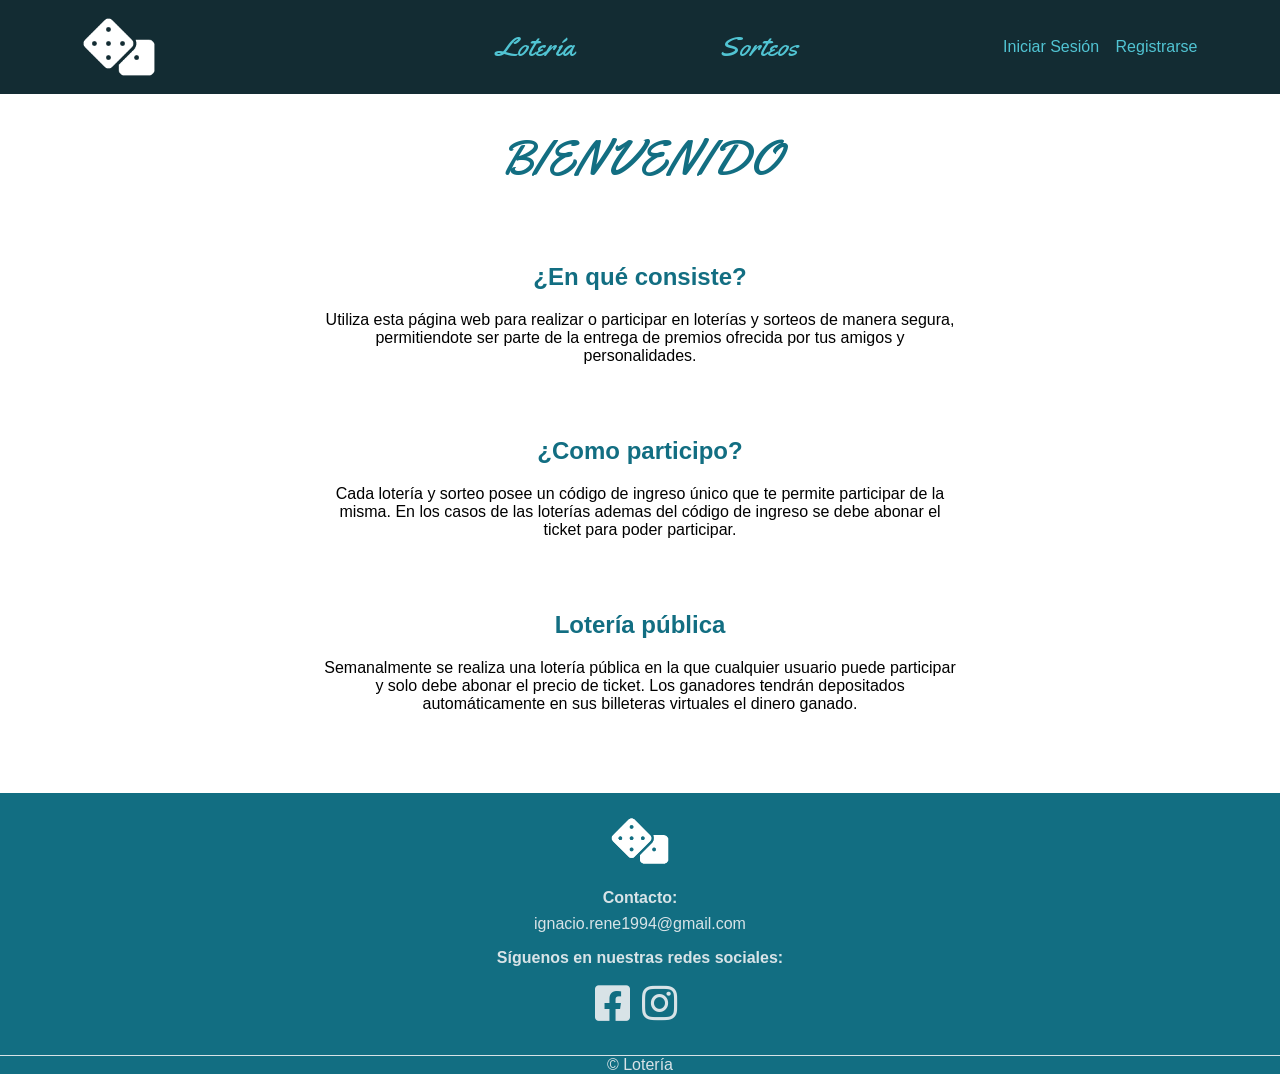
<file: index.html>
<!DOCTYPE html>
<html lang="es">
<head>
    <meta charset="UTF-8">
    <meta http-equiv="X-UA-Compatible" content="IE=edge">
    <meta name="viewport" content="width=device-width, initial-scale=1.0">
    <title>Lotería</title>
    <link rel="icon" href="img/dice_black.png">
    <link rel="stylesheet" href="style.css">
    <link rel="preconnect" href="https://fonts.gstatic.com">
    <link href="https://fonts.googleapis.com/css2?family=Yellowtail&display=swap" rel="stylesheet">
    <link rel="stylesheet" href="https://use.fontawesome.com/releases/v5.15.3/css/all.css" integrity="sha384-SZXxX4whJ79/gErwcOYf+zWLeJdY/qpuqC4cAa9rOGUstPomtqpuNWT9wdPEn2fk" crossorigin="anonymous">
</head>
<body>
    <header>
        <nav class="navbar">
            <div class="navbar__logo">
                <a href="index.html"><div class="navbar__logo-img"></div></a>
            </div>
            <a href="#" class="navbar__button">
                <span class="navbar__button-line"></span>
                <span class="navbar__button-line"></span>
                <span class="navbar__button-line"></span>
            </a>
            <div class="navbar__options">
                <ul class="navbar__options__list">
                    <li class="navbar__options__list-item"><a href="lottery.html">Lotería</a></li>
                    <li class="navbar__options__list-item"><a href="prizes.html">Sorteos</a></li>
                </ul>
            </div>
            <div class="navbar__user">
                <ul class="navbar__user__list">
                    <li class="navbar__user__list-item"><a href="sign_in.html">Iniciar Sesión</a></li>
                    <li class="navbar__user__list-item"><a href="sign_up.html">Registrarse</a></li>
                </ul>
            </div>
        </nav>
    </header>
    <main class="main">
        <div class="main__header">
            <div class="main__header-title">BIENVENIDO</div>            
        </div>
        <div class="main__content">
            <h2>¿En qué consiste?</h2>
            <p>Utiliza esta página web para realizar o participar en loterías y sorteos de manera segura, permitiendote ser parte de la entrega de premios ofrecida por tus amigos y personalidades.</p>
            <h2>¿Como participo?</h2>
            <p>Cada lotería y sorteo posee un código de ingreso único que te permite participar de la misma. En los casos de las loterías ademas del código de ingreso se debe abonar el ticket para poder participar.</p>
            <h2>Lotería pública</h2>
            <p>Semanalmente se realiza una lotería pública en la que cualquier usuario puede participar y solo debe abonar el precio de ticket. Los ganadores tendrán depositados automáticamente en sus billeteras virtuales el dinero ganado.</p>
        </div>
    </main>
    <footer class="footer">
        <div class="footer__logo">
            <div class="footer__logo-img"></div>
        </div>
        <div class="footer__contact">
            <div class="footer__contact-title"><strong>Contacto:</strong></div>
            <div class="footer__contact-text"><a href="mailto:ignacio.rene1994@gmail.com">ignacio.rene1994@gmail.com</a></div>
        </div>
        <div class="footer__social">
            <div class="footer__social-text"><strong>Síguenos en nuestras redes sociales:</strong></div>
            <div class="footer__social__icons">
                <a href="https://facebook.com/" target="_blank"><i class="fab fa-facebook-square"></i></a>
                <a href="https://instagram.com/" target="_blank"><i class="fab fa-instagram"></i></a>
            </div>
        </div>
        <div class="footer-copyright">
            &copy; Lotería
        </div>
    </footer>
    <script src="main.js"></script>
</body>
</html>
</file>
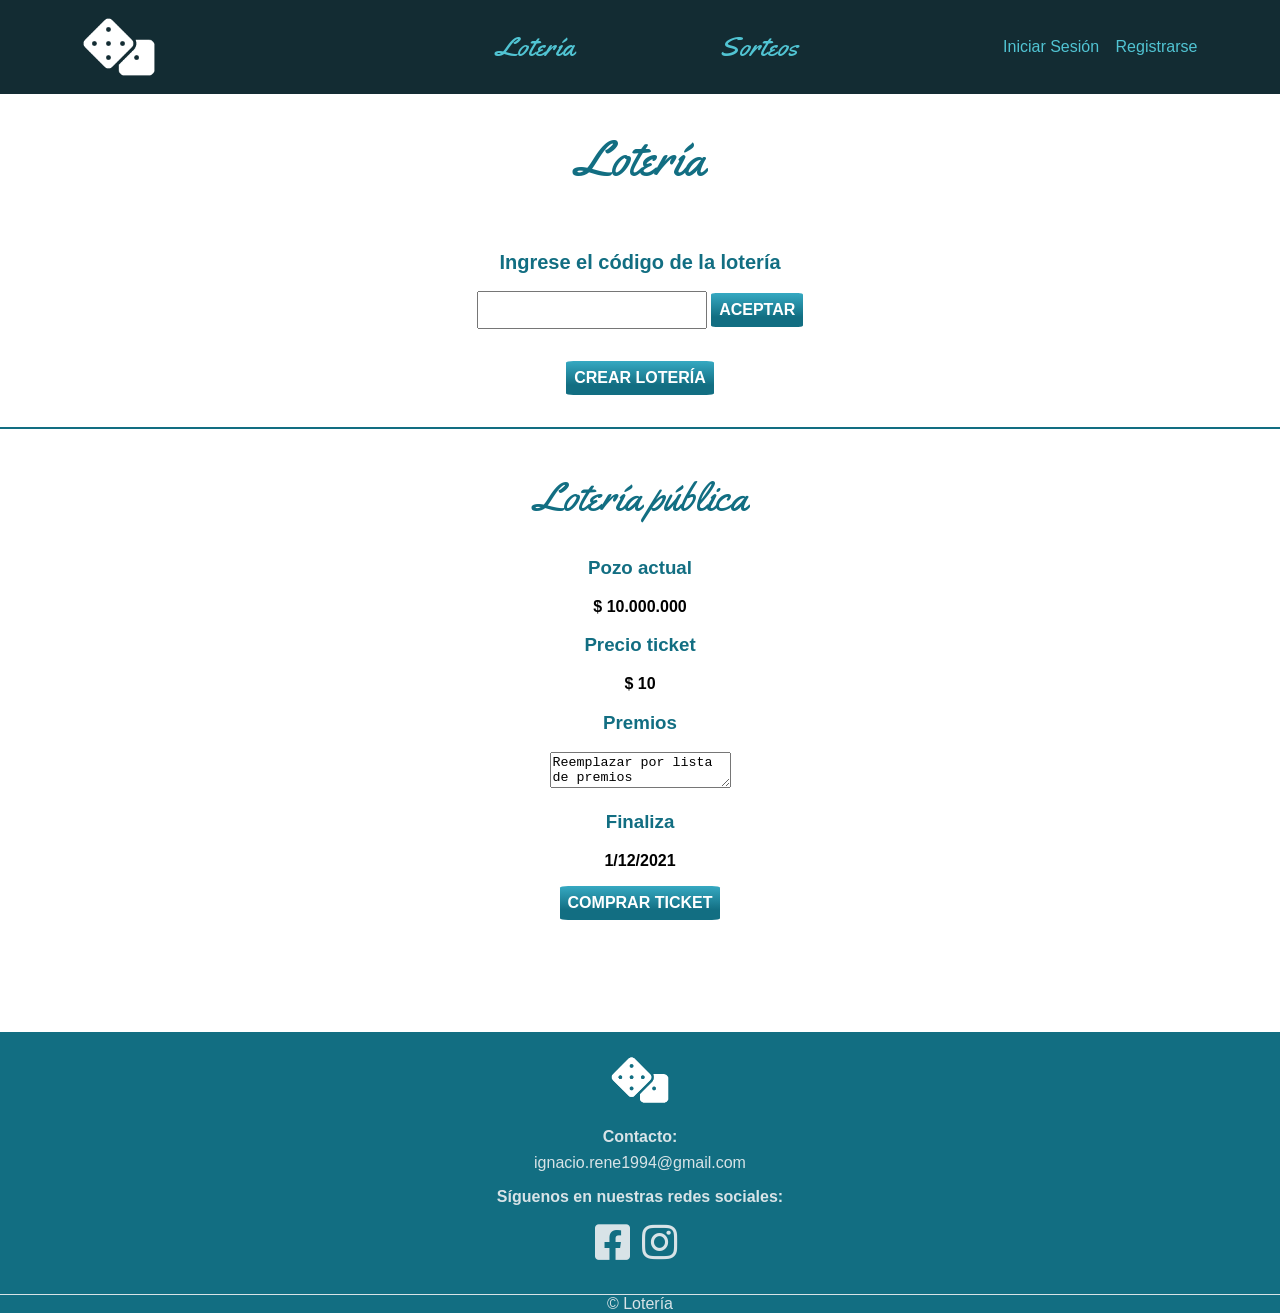
<file: lottery.html>
<!DOCTYPE html>
<html lang="es">
<head>
    <meta charset="UTF-8">
    <meta http-equiv="X-UA-Compatible" content="IE=edge">
    <meta name="viewport" content="width=device-width, initial-scale=1.0">
    <title>Lotería</title>
    <link rel="icon" href="img/dice_black.png">
    <link rel="stylesheet" href="style.css">
    <link rel="stylesheet" href="lottery.css">
    <link rel="preconnect" href="https://fonts.gstatic.com">
    <link href="https://fonts.googleapis.com/css2?family=Yellowtail&display=swap" rel="stylesheet">
    <link rel="stylesheet" href="https://use.fontawesome.com/releases/v5.15.3/css/all.css" integrity="sha384-SZXxX4whJ79/gErwcOYf+zWLeJdY/qpuqC4cAa9rOGUstPomtqpuNWT9wdPEn2fk" crossorigin="anonymous">
</head>
<body>
    <header>
        <nav class="navbar">
            <div class="navbar__logo">
                <a href="index.html"><div class="navbar__logo-img"></div></a>
            </div>
            <a href="#" class="navbar__button">
                <span class="navbar__button-line"></span>
                <span class="navbar__button-line"></span>
                <span class="navbar__button-line"></span>
            </a>
            <div class="navbar__options">
                <ul class="navbar__options__list">
                    <li class="navbar__options__list-item"><a href="lottery.html">Lotería</a></li>
                    <li class="navbar__options__list-item"><a href="prizes.html">Sorteos</a></li>
                </ul>
            </div>
            <div class="navbar__user">
                <ul class="navbar__user__list">
                    <li class="navbar__user__list-item"><a href="sign_in.html">Iniciar Sesión</a></li>
                    <li class="navbar__user__list-item"><a href="sign_up.html">Registrarse</a></li>
                </ul>
            </div>
        </nav>
    </header>
    <main class="main">
        <div class="main__header">
            <div class="main__header-title">Lotería</div>            
        </div>
        <div class="main__content">
            <h2 class="main__content-title">Ingrese el código de la lotería</h2>
            <form class="main__content-form">
                <input class="main__content-input" id="lotteryId" type="text">
                <button class="main__content-inputButton" onclick="lottery();return false;">ACEPTAR</button>
            </form>
            <button class="main__content-button" id="newLottery-button">CREAR LOTERÍA</button>
            <div class="main__content__lottery">
                <h2 class="main__content__lottery-title">Lotería pública</h2>
                <h3 class="main__content__lottery-subtitle">Pozo actual</h3>
                <p class="main__content__lottery-prize">$ 10.000.000</p>
                <h3 class="main__content__lottery-subtitle">Precio ticket</h3>
                <p class="main__content__lottery-price">$ 10</p>
                <h3 class="main__content__lottery-subtitle">Premios</h3>
                <div class="main__content__lottery-list">
                    <textarea>Reemplazar por lista de premios</textarea>
                </div>
                <h3 class="main__content__lottery-subtitle">Finaliza</h3>
                <p class="main__content__lottery-expire">1/12/2021</p>
                <button class="main__content-button" id="payment-button">COMPRAR TICKET</button>
                <div class="main__content__payment">
                    <div class="main__content__payment-container">
                        <div class="main__content__payment-img" id="bitcoin"></div>
                    </div>
                    <div class="main__content__payment-container">
                        <div class="main__content__payment-img" id="ethereum"></div>
                    </div>
                    <div class="main__content__payment-container">
                        <div class="main__content__payment-img" id="tether"></div>
                    </div>
                </div>
            </div>
        </div>
    </main>
    <footer class="footer">
        <div class="footer__logo">
            <div class="footer__logo-img"></div>
        </div>
        <div class="footer__contact">
            <div class="footer__contact-title"><strong>Contacto:</strong></div>
            <div class="footer__contact-text"><a href="mailto:ignacio.rene1994@gmail.com">ignacio.rene1994@gmail.com</a></div>
        </div>
        <div class="footer__social">
            <div class="footer__social-text"><strong>Síguenos en nuestras redes sociales:</strong></div>
            <div class="footer__social__icons">
                <a href="https://facebook.com/" target="_blank"><i class="fab fa-facebook-square"></i></a>
                <a href="https://instagram.com/" target="_blank"><i class="fab fa-instagram"></i></a>
            </div>
        </div>
        <div class="footer-copyright">
            &copy; Lotería
        </div>
    </footer>
    <script src="main.js"></script>
    <script src="lottery.js"></script>
</body>
</html>
</file>
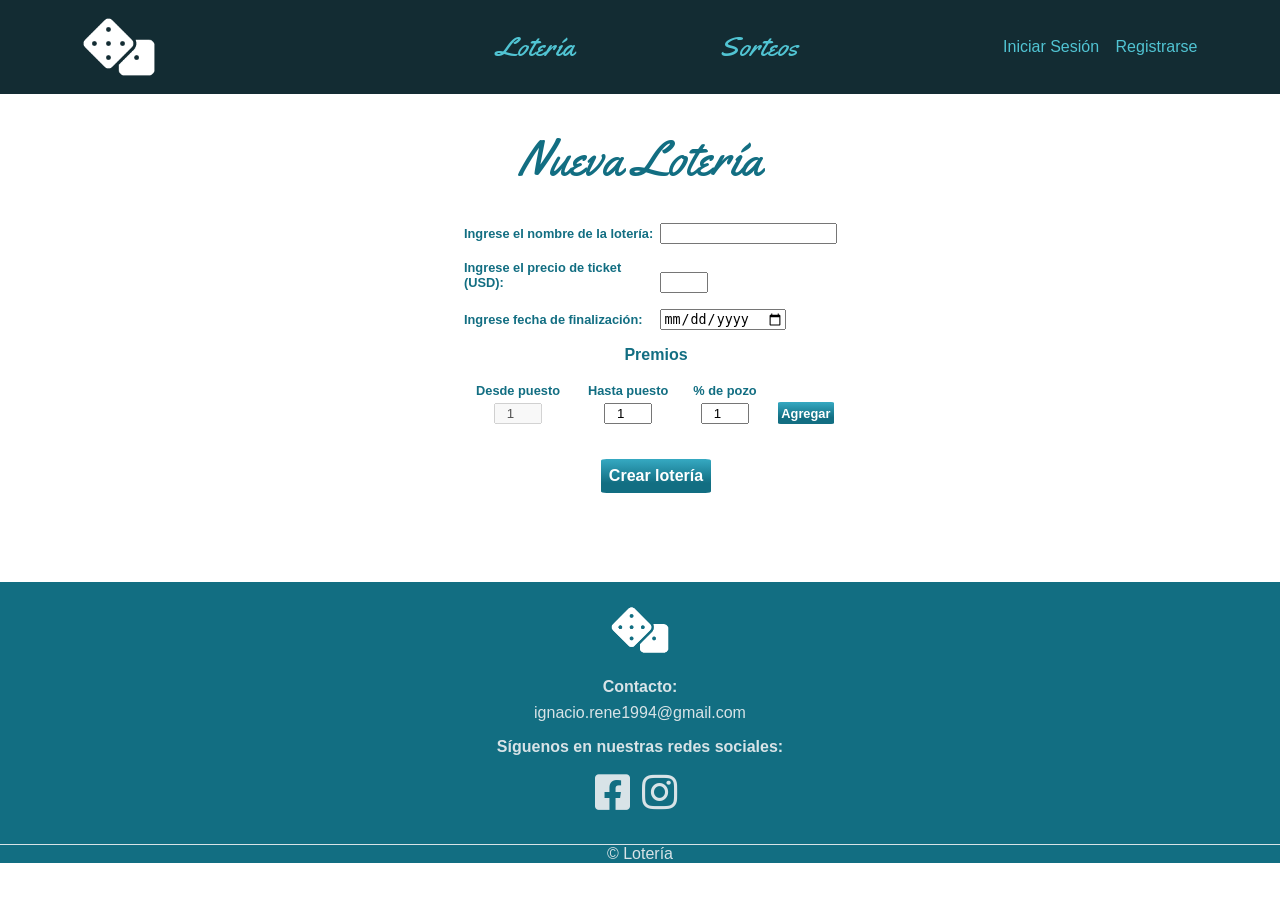
<file: new_lottery.html>
<!DOCTYPE html>
<html lang="es">
<head>
    <meta charset="UTF-8">
    <meta http-equiv="X-UA-Compatible" content="IE=edge">
    <meta name="viewport" content="width=device-width, initial-scale=1.0">
    <title>Lotería</title>
    <link rel="icon" href="img/dice_black.png">
    <link rel="stylesheet" href="style.css">
    <link rel="stylesheet" href="new_lottery.css">
    <link rel="preconnect" href="https://fonts.gstatic.com">
    <link href="https://fonts.googleapis.com/css2?family=Yellowtail&display=swap" rel="stylesheet">
    <link rel="stylesheet" href="https://use.fontawesome.com/releases/v5.15.3/css/all.css" integrity="sha384-SZXxX4whJ79/gErwcOYf+zWLeJdY/qpuqC4cAa9rOGUstPomtqpuNWT9wdPEn2fk" crossorigin="anonymous">
</head>
<body>
    <header>
        <nav class="navbar">
            <div class="navbar__logo">
                <a href="index.html"><div class="navbar__logo-img"></div></a>
            </div>
            <a href="#" class="navbar__button">
                <span class="navbar__button-line"></span>
                <span class="navbar__button-line"></span>
                <span class="navbar__button-line"></span>
            </a>
            <div class="navbar__options">
                <ul class="navbar__options__list">
                    <li class="navbar__options__list-item"><a href="lottery.html">Lotería</a></li>
                    <li class="navbar__options__list-item"><a href="prizes.html">Sorteos</a></li>
                </ul>
            </div>
            <div class="navbar__user">
                <ul class="navbar__user__list">
                    <li class="navbar__user__list-item"><a href="sign_in.html">Iniciar Sesión</a></li>
                    <li class="navbar__user__list-item"><a href="sign_up.html">Registrarse</a></li>
                </ul>
            </div>
        </nav>
    </header>
    <main class="main">
        <div class="main__header">
            <div class="main__header-title">Nueva Lotería</div>            
        </div>
        <div class="main__content">
            <form class="main__content__newLottery-form" method="POST">
                <div class="main__content__newLottery-block">

                </div>
                <div class="main__content__newLottery-block inputs">
                    <p class="main__content__newLottery-text">Ingrese el nombre de la lotería:</p>
                    <input type="text" name="lotteryName" class="main__content__newLottery-input">
                </div>
                <div class="main__content__newLottery-block inputs">
                    <p class="main__content__newLottery-text">Ingrese el precio de ticket (USD):</p>
                    <input type="number" name="ticketPrice" class="main__content__newLottery-number" min="1">
                </div>
                <div class="main__content__newLottery-block inputs">
                    <p class="main__content__newLottery-text">Ingrese fecha de finalización:</p>
                    <input type="date" name="endDate" class="main__content__newLottery-date">
                </div>
                <div class="main__content__newLottery-block" id="newLottery-subtitle">
                    <p class="main__content__newLottery-subtitle">Premios</p>
                </div>
                <div class="main__content__newLottery-block" id="newLottery-table">
                    <table>
                        <thead>
                            <tr>
                                <th>Desde puesto</th>
                                <th>Hasta puesto</th>
                                <th>% de pozo</th>
                                <th></th>
                              </tr>
                        </thead>
                        <tbody>
                            <tr>
                                <td><input type="number" name="positionStart" class="main__content__newLottery-number startPosition" min="1" max="1" step="1" value="1" disabled></td>
                                <td><input type="number" name="positionEnd" class="main__content__newLottery-number endPosition" min="1" step="1" value="1"></td>
                                <td><input type="number" name="porcentage" class="main__content__newLottery-number porcentage" min="0.01" max="100" step="0.01" value="1"></td>
                                <td><button class="main__content__newLottery-addButton" onclick="addRow(); return false;">Agregar</button></td>
                            </tr>
                        </tbody>
                      </table>
                </div> 
                <div class="main__content__newLottery-block" id="newLottery-createButton">
                    <input type="submit" name="submit" value="Crear lotería" class="main__content__newLottery-button" onclick="return false;">
                </div>
            </form>
        </div>
    </main>
    <footer class="footer">
        <div class="footer__logo">
            <div class="footer__logo-img"></div>
        </div>
        <div class="footer__contact">
            <div class="footer__contact-title"><strong>Contacto:</strong></div>
            <div class="footer__contact-text"><a href="mailto:ignacio.rene1994@gmail.com">ignacio.rene1994@gmail.com</a></div>
        </div>
        <div class="footer__social">
            <div class="footer__social-text"><strong>Síguenos en nuestras redes sociales:</strong></div>
            <div class="footer__social__icons">
                <a href="https://facebook.com/" target="_blank"><i class="fab fa-facebook-square"></i></a>
                <a href="https://instagram.com/" target="_blank"><i class="fab fa-instagram"></i></a>
            </div>
        </div>
        <div class="footer-copyright">
            &copy; Lotería
        </div>
    </footer>
    <script src="main.js"></script>
    <script src="new_lottery.js"></script>
</body>
</html>
</file>
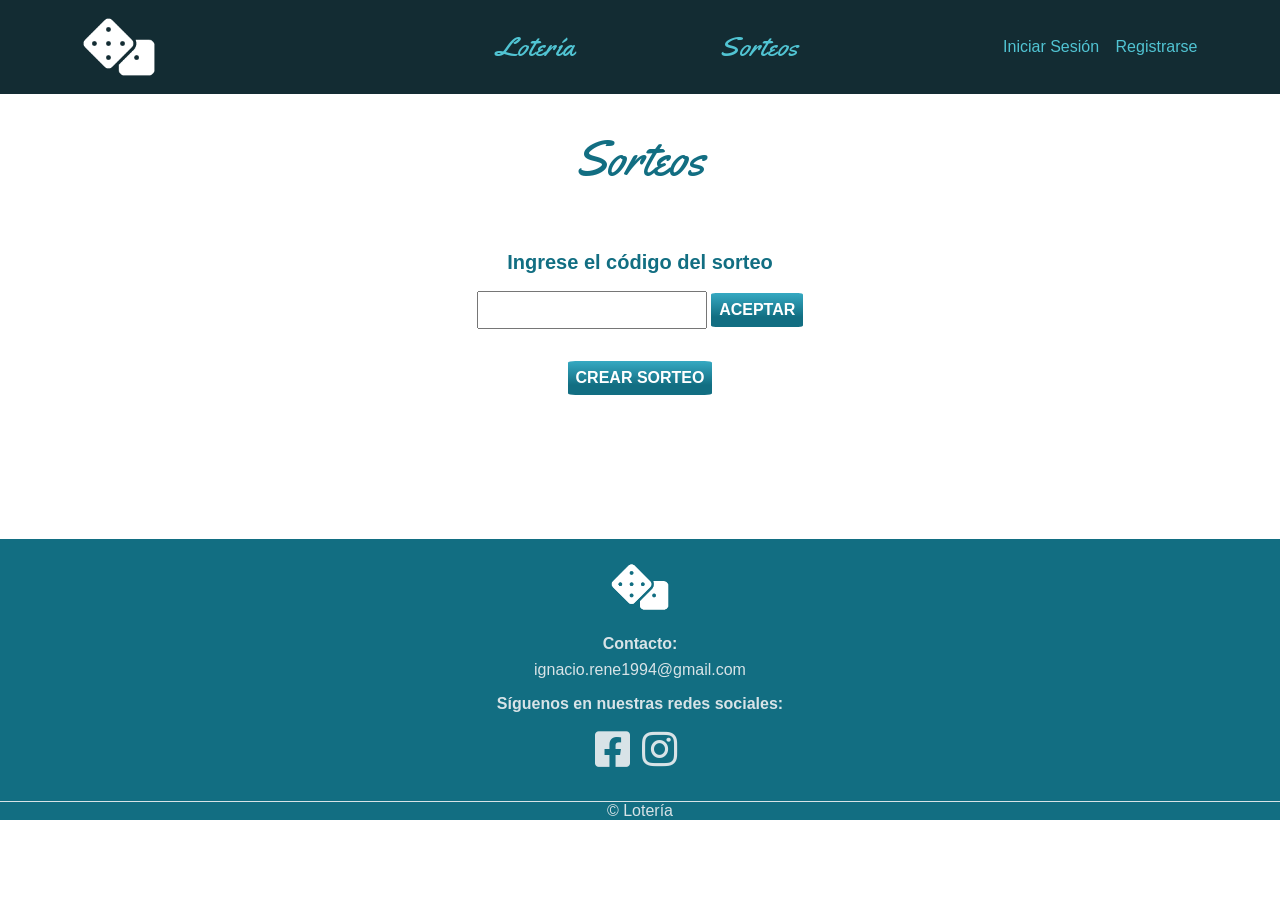
<file: prizes.html>
<!DOCTYPE html>
<html lang="es">
<head>
    <meta charset="UTF-8">
    <meta http-equiv="X-UA-Compatible" content="IE=edge">
    <meta name="viewport" content="width=device-width, initial-scale=1.0">
    <title>Lotería</title>
    <link rel="icon" href="img/dice_black.png">
    <link rel="stylesheet" href="style.css">
    <link rel="stylesheet" href="prizes.css">
    <link rel="preconnect" href="https://fonts.gstatic.com">
    <link href="https://fonts.googleapis.com/css2?family=Yellowtail&display=swap" rel="stylesheet">
    <link rel="stylesheet" href="https://use.fontawesome.com/releases/v5.15.3/css/all.css" integrity="sha384-SZXxX4whJ79/gErwcOYf+zWLeJdY/qpuqC4cAa9rOGUstPomtqpuNWT9wdPEn2fk" crossorigin="anonymous">
</head>
<body>
    <header>
        <nav class="navbar">
            <div class="navbar__logo">
                <a href="index.html"><div class="navbar__logo-img"></div></a>
            </div>
            <a href="#" class="navbar__button">
                <span class="navbar__button-line"></span>
                <span class="navbar__button-line"></span>
                <span class="navbar__button-line"></span>
            </a>
            <div class="navbar__options">
                <ul class="navbar__options__list">
                    <li class="navbar__options__list-item"><a href="lottery.html">Lotería</a></li>
                    <li class="navbar__options__list-item"><a href="prizes.html">Sorteos</a></li>
                </ul>
            </div>
            <div class="navbar__user">
                <ul class="navbar__user__list">
                    <li class="navbar__user__list-item"><a href="sign_in.html">Iniciar Sesión</a></li>
                    <li class="navbar__user__list-item"><a href="sign_up.html">Registrarse</a></li>
                </ul>
            </div>
        </nav>
    </header>
    <main class="main">
        <div class="main__header">
            <div class="main__header-title">Sorteos</div>            
        </div>
        <div class="main__content">
            <h2 class="main__content-title">Ingrese el código del sorteo</h2>
            <form class="main__content-form">
                <input class="main__content-input" id="prizeId" type="text">
                <button class="main__content-inputButton" onclick="prize();return false;">ACEPTAR</button>
            </form>
            <button class="main__content-button" id="newPrize-button">CREAR SORTEO</button>
            <div class="main__content-participants">
                <h2 class="main__content-title prizeId">Sorteo #</h2>
                <h3 class="main__content-subtitle">Premio</h3>
                <p class="main__content-prize"></p>
                <h3 class="main__content-subtitle">Participantes</h3>
                <div class="main__content-list">
                    <textarea>Reemplazar esto por listado</textarea>
                </div>
                <h3 class="main__content-subtitle">Finaliza</h3>
                <p class="main__content-expire"></p>
                <button class="main__content-button">Registrarse</button>
            </div>
        </div>
    </main>
    <footer class="footer">
        <div class="footer__logo">
            <div class="footer__logo-img"></div>
        </div>
        <div class="footer__contact">
            <div class="footer__contact-title"><strong>Contacto:</strong></div>
            <div class="footer__contact-text"><a href="mailto:ignacio.rene1994@gmail.com">ignacio.rene1994@gmail.com</a></div>
        </div>
        <div class="footer__social">
            <div class="footer__social-text"><strong>Síguenos en nuestras redes sociales:</strong></div>
            <div class="footer__social__icons">
                <a href="https://facebook.com/" target="_blank"><i class="fab fa-facebook-square"></i></a>
                <a href="https://instagram.com/" target="_blank"><i class="fab fa-instagram"></i></a>
            </div>
        </div>
        <div class="footer-copyright">
            &copy; Lotería
        </div>
    </footer>
    
    <script src="main.js"></script>
    <script src="prizes.js"></script>
    
</body>
</html>
</file>
<file: style.css>
/* paleta de colores: https://colorhunt.co/palette/273466 */


body{
    margin: 0;
    font-family: Verdana, Geneva, Tahoma, sans-serif;
    background-color: white;
}

.navbar{
    width: 100%;
    display: flex;
    justify-content: space-around;
    align-items: center;
    background-color: #132c33;
}

.navbar__logo-img{
    height: 5em;
    width: 5em;
    margin: auto;
    background-image: url("img/dice.png");
    background-size: cover;
    background-position: center;
    background-repeat: no-repeat;
}

.navbar__options__list{
    list-style: none;
    font-size: 1.75em;
    font-family: 'Yellowtail', cursive;
    color: #51c4d3;
}

.navbar__options__list-item{
    display: inline-block;
    padding-left: 5em;
}

.navbar__options__list-item a{
    text-decoration: none;
    color: #51c4d3;
}

.navbar__options__list-item a:hover{
    text-decoration:underline;
    color: white;
}

.navbar__options__list-item a:focus{
    color: #51c4d3;
}

.navbar__user__list{
    list-style: none;
    font-size: 1em;
    color: #51c4d3;
}

.navbar__user__list-item{
    display: inline-block;
    padding: 0.25em;
    margin-left: 0.25em;
}

.navbar__user__list-item a{
    text-decoration: none;
    color: #51c4d3;
}

.navbar__user__list-item:hover a{
    color: white;
    text-decoration:underline;
    cursor: pointer;
}


.navbar__button{
    position: absolute;
    top: 1.5em;
    right: 2em;
    display: none;
    flex-direction: column;
    justify-content: space-between;
    width: 2.5em;
    height: 2em;
}

.navbar__button-line{
    height: 3px;
    width: 100%;
    background-color: white;
    border-radius: 10px;
}

.main{
    text-align: center;
}

.main__header{
    font-size: 3em;
    font-family: 'Yellowtail', cursive;
    color: #126e82;
}

.main__header-title{
    margin-top: 2.5%;
    margin-bottom: 2.5%;
}

.main__content h2{
    margin-top: 3em;
    color: #126e82;
}

.main__content p{
    word-wrap: break-word;
    width: 50%;
    margin: auto;
}

.footer{
    text-align: center;
    margin-top: 5em;
    padding-top: 1em;
    background-color: #126e82;
    color: #d8e3e7;
}

.footer__logo-img{
    height: 4em;
    width: 4em;
    margin: auto;
    background-image: url("img/dice.png");
    background-size: cover;
    background-position: center;
    background-repeat: no-repeat;
}

.footer__contact{
    padding-top: 1em;
}

.footer__contact-text{
    padding-top: .5em;
}

.footer__contact a{
    text-decoration: none;
    color: #d8e3e7;
}

.footer__contact a:hover{
    text-decoration: underline;
}

.footer__social-text{
    padding-top: 1em;
}

.footer__social__icons{
    padding-bottom: 2em;
    border-bottom: 1.5px solid #d8e3e7;
}

.footer__social__icons i{
    font-size: 2.5em;
    margin: 1rem .5rem 0 0;
    color: #d8e3e7;
}

@media (max-width:1024px) {
    .navbar__button{
        display: flex;
    }

    .navbar{
        flex-direction: column;
        align-items: flex-start;
        padding-bottom: 1em;
    }

    .navbar__options{
        width: 100%;
    }

    .navbar__user{
        width: 100%;
        margin-top: -1em;
    }

    .navbar__options__list{
        display: none;
        flex-direction: column;
        width: 100%;
        padding: 0;
    }

    .navbar__user__list{
        display: none;
        flex-direction: column;
        width: 100%;
        padding: 0;
    }

    .navbar__options__list-item{
        padding-left: 0;
        padding-top: 0.75em;
        margin: 0;
        text-align: center;
    }

    .navbar__user__list-item{
        padding-bottom: 1em;
        margin: 0;
        text-align: center;
        border:0;
        border-radius: 0;
    }

    .navbar__user__list-item:hover{
        text-decoration:none;
        cursor: pointer;
        background-color: #132c33;
        border: 0;
    }
    
    .navbar__user__list-item:hover a{
        color: white;
        text-decoration: underline;
    }
    
    .navbar__options__list.active{
        display: flex;
    }

    .navbar__user__list.active{
        display: flex;
    }

    .main__content p{
        word-wrap: break-word;
        width: 100%;
        margin: auto;
    }
}
</file>
<file: lottery.css>
.main__content-title{
    font-size: 1.25em;
}

.main__content-form{
    margin: 1em 0 1em 0;
}

.main__content-input{
    padding: 0.5em;
    font-size: 1em;
    color: #126e82;
    font-weight: bold;
}

.main__content-inputButton{
    padding: 0.5em;
    font-size: 1em;
    background: rgb(18,110,130);
    background: linear-gradient(0deg, rgba(18,110,130,1) 29%, rgba(54,169,194,1) 100%);
    color: white;
    border: none;
    outline: none;
    font-weight: bold;
    border-radius: 5%;
}

.main__content-inputButton:hover{
    cursor: pointer;
    background: rgb(54,169,194);
    background: linear-gradient(0deg, rgba(54,169,194,1) 12%, rgba(18,110,130,1) 100%);
}

.main__content-button{
    padding: 0.5em;
    font-size: 1em;
    background: rgb(18,110,130);
    background: linear-gradient(0deg, rgba(18,110,130,1) 29%, rgba(54,169,194,1) 100%);
    color: white;
    border: none;
    outline: none;
    font-weight: bold;
    border-radius: 5%;
    margin-bottom: 2.5%;
    margin-top: 1em;
}

.main__content-button:hover{
    cursor: pointer;
    background: rgb(54,169,194);
    background: linear-gradient(0deg, rgba(54,169,194,1) 12%, rgba(18,110,130,1) 100%);
}

.main__content__lottery{
    width: 100% !important;
    border-top: 2px solid #126e82;
}

.main__content__lottery h2{
    margin-top: 1em;
    font-family: 'Yellowtail', cursive;
    font-size: 2.5em;
    font-weight: lighter;
}

.main__content__lottery h3{
    color: #126e82;
}

.main__content__lottery p{
    font-weight: bold;
}

.main__content__lottery-list{
    width: 100%;
    margin-bottom: 1em;
}

.main__content__payment{
    width: 100%;
    display: none;
}

.main__content__payment-container{
    width: 5em;
    display: inline-block;
}

.main__content__payment-img{
    width: 3.5em;
    height: 3.5em;
    margin: auto;
    background-size: cover;
    background-position: center;
    background-repeat: no-repeat;
}

.main__content__payment-img:hover{
    cursor: pointer;
}

#bitcoin{
    background-image: url("img/btc.png");
}

#ethereum{
    background-image: url("img/eth.png");
}

#tether{
    background-image: url("img/usdt.png");
}

@media (max-width:1024px){
    .main__content__payment-container{
        margin-top: 1.25em;
    }
}
</file>
<file: new_lottery.css>
.main__content__newLottery-form{
    width: 30%;
    margin: auto;
}

.main__content__newLottery-block{
    width: 100%;
    display: block;
    margin: 1em;
    text-align: left;
}

.main__content__newLottery-text{
    display: inline-block;
    font-size: 0.8em;
    color: #126e82;
    font-weight: bold;
}

.main__content__newLottery-number{
    width: 3em;
    text-align: center;
}

#newLottery-subtitle{
    text-align: center;
    font-size: 1em;
    font-weight: bold;
    color: #126e82;
}

#newLottery-table{
    width: 100%;
    text-align: center;
    font-size: 0.8em;
}

#newLottery-table table th{
    color: #126e82;
}

#newLottery-table table{
    width: 100%;
}

#newLottery-createButton{
    text-align: center;
}

.main__content__newLottery-addButton{
    padding: 0.25em;
    font-size: 1em;
    background: rgb(18,110,130);
    background: linear-gradient(0deg, rgba(18,110,130,1) 29%, rgba(54,169,194,1) 100%);
    color: white;
    border: none;
    outline: none;
    font-weight: bold;
    border-radius: 5%;
}

.main__content__newLottery-addButton:hover{
    cursor: pointer;
    background: rgb(54,169,194);
    background: linear-gradient(0deg, rgba(54,169,194,1) 12%, rgba(18,110,130,1) 100%);
}

.main__content__newLottery-button{
    padding: 0.5em;
    font-size: 1em;
    background: rgb(18,110,130);
    background: linear-gradient(0deg, rgba(18,110,130,1) 29%, rgba(54,169,194,1) 100%);
    color: white;
    border: none;
    outline: none;
    font-weight: bold;
    border-radius: 5%;
    margin-bottom: 2.5%;
    margin-top: 1em;
}

.main__content__newLottery-button:hover{
    cursor: pointer;
    background: rgb(54,169,194);
    background: linear-gradient(0deg, rgba(54,169,194,1) 12%, rgba(18,110,130,1) 100%);
}

.main__content__newLottery-deleteButton{
    padding: 0.25em;
    font-size: 1em;
    background: rgb(18,110,130);
    background: linear-gradient(0deg, rgba(18,110,130,1) 29%, rgba(54,169,194,1) 100%);
    color: white;
    border: none;
    outline: none;
    font-weight: bold;
    border-radius: 5%;
}

.main__content__newLottery-deleteButton:hover{
    cursor: pointer;
    background: rgb(54,169,194);
    background: linear-gradient(0deg, rgba(54,169,194,1) 12%, rgba(18,110,130,1) 100%);
}

@media (max-width:1220px){
    .main__content__newLottery-form{
        width: 100%;
    }

    .main__content__newLottery-block{
        text-align: center;
    }

    .main__content__newLottery-text{
        width: 100%;
        display: block;
    }

    #newLottery-table table{
        width: 80%;
        margin: auto;
    }
}
</file>
<file: prizes.css>
.main__content-title{
    font-size: 1.25em;
}

.main__content-form{
    margin: 1em 0 1em 0;
}

.main__content-input{
    padding: 0.5em;
    font-size: 1em;
    color: #126e82;
    font-weight: bold;
}

.main__content-inputButton{
    padding: 0.5em;
    font-size: 1em;
    background: rgb(18,110,130);
    background: linear-gradient(0deg, rgba(18,110,130,1) 29%, rgba(54,169,194,1) 100%);
    color: white;
    border: none;
    outline: none;
    font-weight: bold;
    border-radius: 5%;
}

.main__content-inputButton:hover{
    cursor: pointer;
    background: rgb(54,169,194);
    background: linear-gradient(0deg, rgba(54,169,194,1) 12%, rgba(18,110,130,1) 100%);
}

.main__content-button{
    padding: 0.5em;
    font-size: 1em;
    background: rgb(18,110,130);
    background: linear-gradient(0deg, rgba(18,110,130,1) 29%, rgba(54,169,194,1) 100%);
    color: white;
    border: none;
    outline: none;
    font-weight: bold;
    border-radius: 5%;
    margin-bottom: 5%;
    margin-top: 1em;
}

.main__content-button:hover{
    cursor: pointer;
    background: rgb(54,169,194);
    background: linear-gradient(0deg, rgba(54,169,194,1) 12%, rgba(18,110,130,1) 100%);
}

.main__content-participants{
    display: none;
    width: 100%;
    border-top: 2px solid #126e82;
}

.main__content-participants.active{
    display: block;
}

.main__content-participants h2{
    margin-top: 1em;
    font-family: 'Yellowtail', cursive;
    font-size: 2.5em;
    font-weight: lighter;
}

.main__content-participants h3{
    color: #126e82;
}

.main__content-prize{
    font-weight: bold;
}

.main__content-list{
    width: 100%;
    margin-bottom: 1em;
}

.main__content-expire{
    font-weight: bold;
}
</file>
